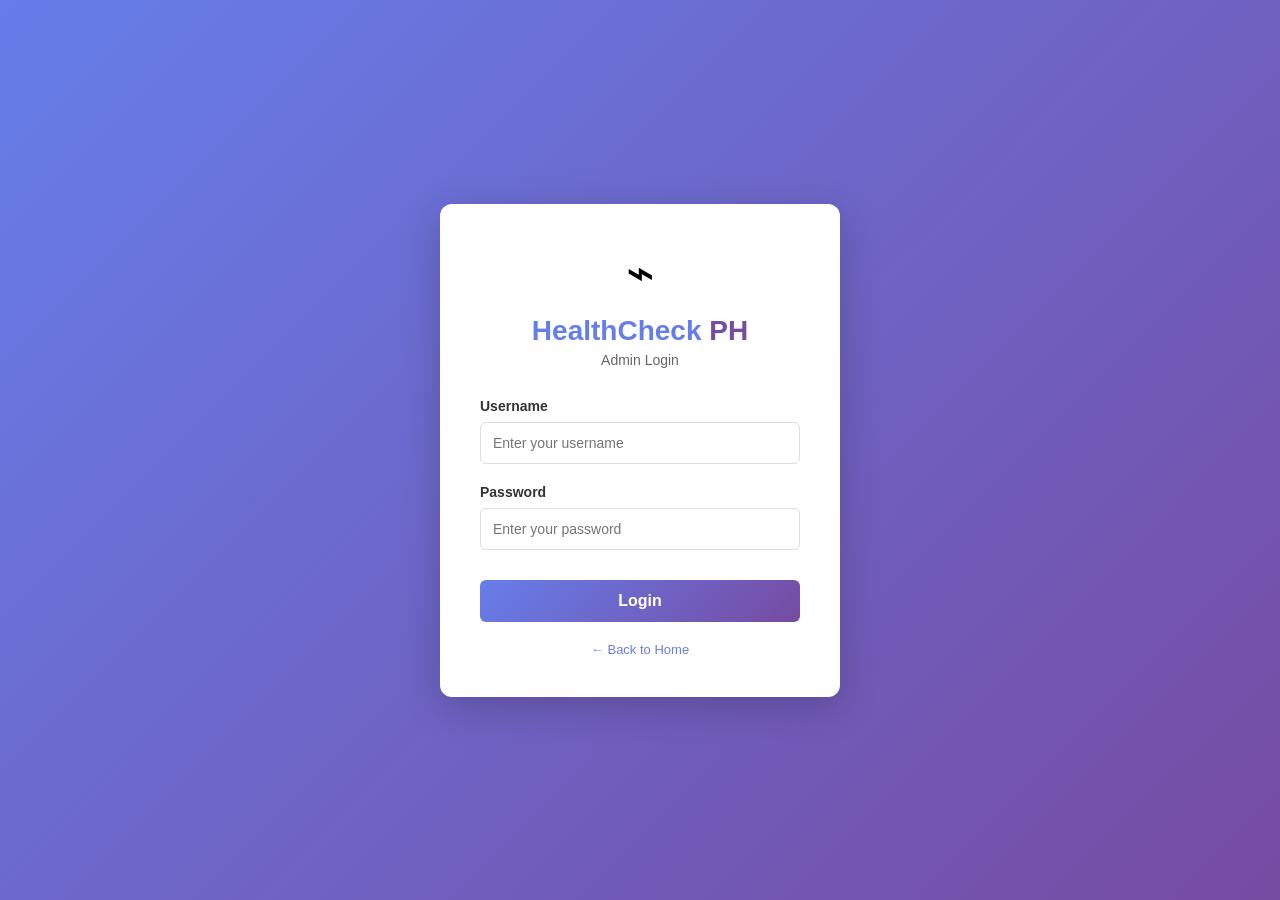
<file: HealthCheckPH/templates/admin_login.html>
<!DOCTYPE html>
<html lang="en">
<head>
  <meta charset="UTF-8">
  <meta name="viewport" content="width=device-width, initial-scale=1.0">
  <title>Admin Login - HealthCheck PH</title>
  <style>
    * {
      margin: 0;
      padding: 0;
      box-sizing: border-box;
    }

    body {
      font-family: 'Segoe UI', Tahoma, Geneva, Verdana, sans-serif;
      background: linear-gradient(135deg, #667eea 0%, #764ba2 100%);
      min-height: 100vh;
      display: flex;
      justify-content: center;
      align-items: center;
      padding: 20px;
    }

    .login-container {
      background: white;
      border-radius: 12px;
      box-shadow: 0 10px 40px rgba(0, 0, 0, 0.2);
      width: 100%;
      max-width: 400px;
      padding: 40px;
    }

    .logo {
      text-align: center;
      margin-bottom: 30px;
    }

    .logo-icon {
      font-size: 48px;
      margin-bottom: 15px;
    }

    .logo h1 {
      color: #667eea;
      font-size: 28px;
      margin-bottom: 5px;
    }

    .logo p {
      color: #666;
      font-size: 14px;
    }

    .form-group {
      margin-bottom: 20px;
    }

    label {
      display: block;
      margin-bottom: 8px;
      color: #333;
      font-weight: 600;
      font-size: 14px;
    }

    input[type="text"],
    input[type="password"] {
      width: 100%;
      padding: 12px;
      border: 1px solid #ddd;
      border-radius: 6px;
      font-size: 14px;
      transition: all 0.3s ease;
    }

    input[type="text"]:focus,
    input[type="password"]:focus {
      outline: none;
      border-color: #667eea;
      box-shadow: 0 0 0 3px rgba(102, 126, 234, 0.1);
    }

    .alert {
      padding: 12px;
      border-radius: 6px;
      margin-bottom: 20px;
      font-size: 14px;
      display: none;
    }

    .alert.error {
      background-color: #fee;
      color: #c33;
      border: 1px solid #fcc;
      display: block;
    }

    .alert.success {
      background-color: #efe;
      color: #3c3;
      border: 1px solid #cfc;
      display: block;
    }

    .login-btn {
      width: 100%;
      padding: 12px;
      background: linear-gradient(135deg, #667eea 0%, #764ba2 100%);
      color: white;
      border: none;
      border-radius: 6px;
      font-size: 16px;
      font-weight: 600;
      cursor: pointer;
      transition: all 0.3s ease;
      margin-top: 10px;
    }

    .login-btn:hover {
      transform: translateY(-2px);
      box-shadow: 0 5px 20px rgba(102, 126, 234, 0.4);
    }

    .login-btn:active {
      transform: translateY(0);
    }

    .login-btn:disabled {
      opacity: 0.6;
      cursor: not-allowed;
      transform: none;
    }

    .footer {
      text-align: center;
      margin-top: 20px;
      color: #666;
      font-size: 13px;
    }

    .footer a {
      color: #667eea;
      text-decoration: none;
    }

    .footer a:hover {
      text-decoration: underline;
    }

    .loading {
      display: none;
      text-align: center;
      color: #667eea;
      margin: 10px 0;
    }

    .spinner {
      border: 3px solid #f3f3f3;
      border-top: 3px solid #667eea;
      border-radius: 50%;
      width: 20px;
      height: 20px;
      animation: spin 1s linear infinite;
      display: inline-block;
      margin-right: 10px;
    }

    @keyframes spin {
      0% { transform: rotate(0deg); }
      100% { transform: rotate(360deg); }
    }
  </style>
</head>
<body>
  <div class="login-container">
    <div class="logo">
      <div class="logo-icon">⌁</div>
      <h1>HealthCheck <span style="color: #764ba2;">PH</span></h1>
      <p>Admin Login</p>
    </div>

    <div class="alert" id="alert"></div>

    <form id="loginForm" onsubmit="handleLogin(event)">
      <div class="form-group">
        <label for="username">Username</label>
        <input type="text" id="username" name="username" required placeholder="Enter your username">
      </div>

      <div class="form-group">
        <label for="password">Password</label>
        <input type="password" id="password" name="password" required placeholder="Enter your password">
      </div>

      <div class="loading" id="loading">
        <div class="spinner"></div>
        <span>Logging in...</span>
      </div>

      <button type="submit" class="login-btn" id="loginBtn">Login</button>
    </form>

    <div class="footer">
      <p><a href="/">← Back to Home</a></p>
    </div>
  </div>

  <script>
    async function handleLogin(event) {
      event.preventDefault();

      const username = document.getElementById('username').value;
      const password = document.getElementById('password').value;
      const loginBtn = document.getElementById('loginBtn');
      const loading = document.getElementById('loading');
      const alert = document.getElementById('alert');

      // Clear previous alert
      alert.textContent = '';
      alert.className = 'alert';

      // Validate inputs
      if (!username || !password) {
        alert.textContent = 'Please fill in all fields';
        alert.classList.add('error');
        return;
      }

      // Show loading state
      loginBtn.disabled = true;
      loading.style.display = 'block';

      try {
        const response = await fetch('/admin/login', {
          method: 'POST',
          headers: {
            'Content-Type': 'application/json'
          },
          body: JSON.stringify({
            username: username,
            password: password
          })
        });

        const data = await response.json();

        if (data.success) {
          alert.textContent = data.message;
          alert.classList.add('success');
          // Redirect after short delay
          setTimeout(() => {
            window.location.href = data.redirect;
          }, 500);
        } else {
          alert.textContent = data.message;
          alert.classList.add('error');
          loginBtn.disabled = false;
          loading.style.display = 'none';
        }
      } catch (error) {
        alert.textContent = 'An error occurred. Please try again.';
        alert.classList.add('error');
        loginBtn.disabled = false;
        loading.style.display = 'none';
        console.error('Login error:', error);
      }
    }
  </script>
</body>
</html>
</file>
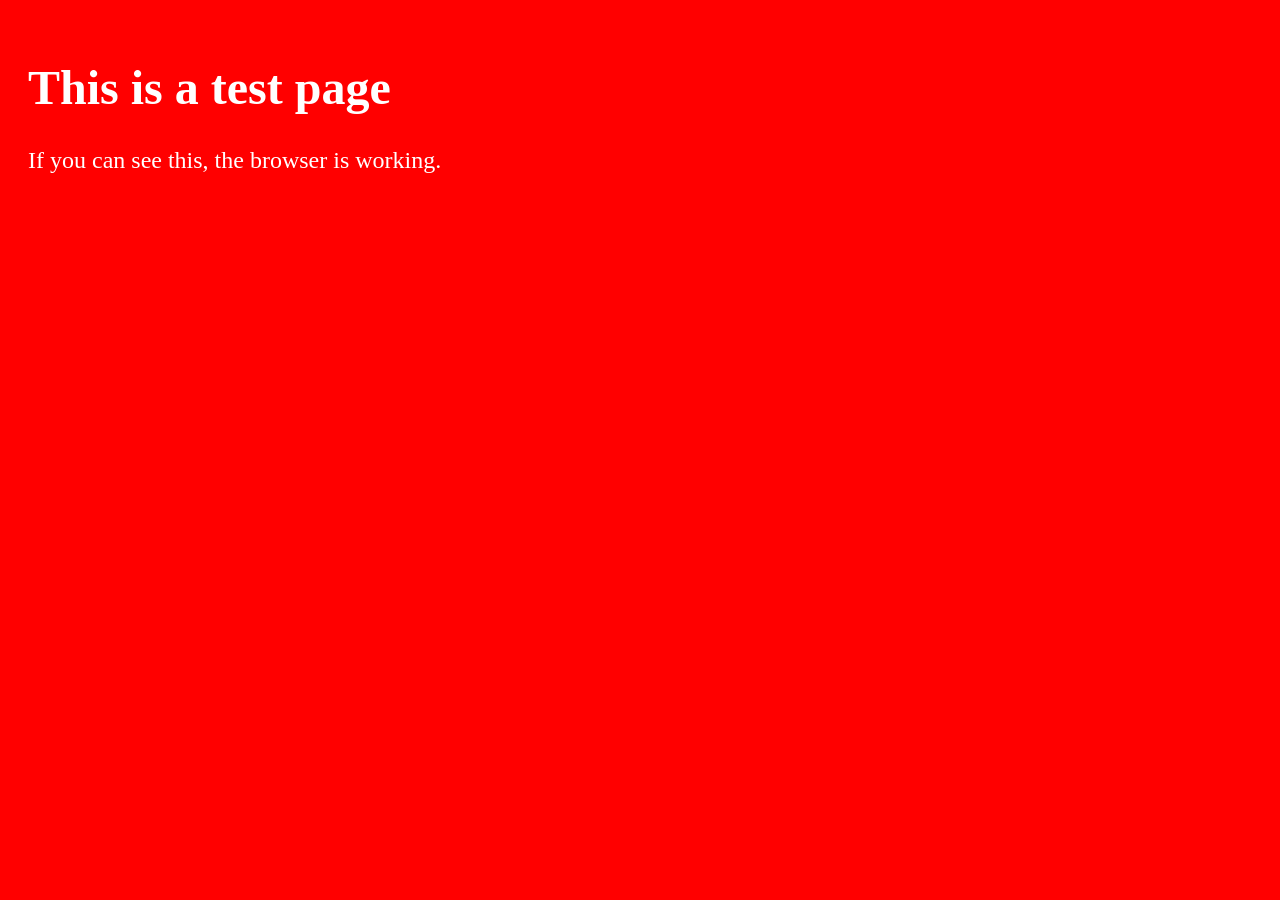
<file: HealthCheckPH/templates/test.html>
<!DOCTYPE html>
<html>
<head>
  <title>Test Page</title>
</head>
<body style="background: red; color: white; font-size: 24px; padding: 20px;">
  <h1>This is a test page</h1>
  <p>If you can see this, the browser is working.</p>
</body>
</html>
</file>
